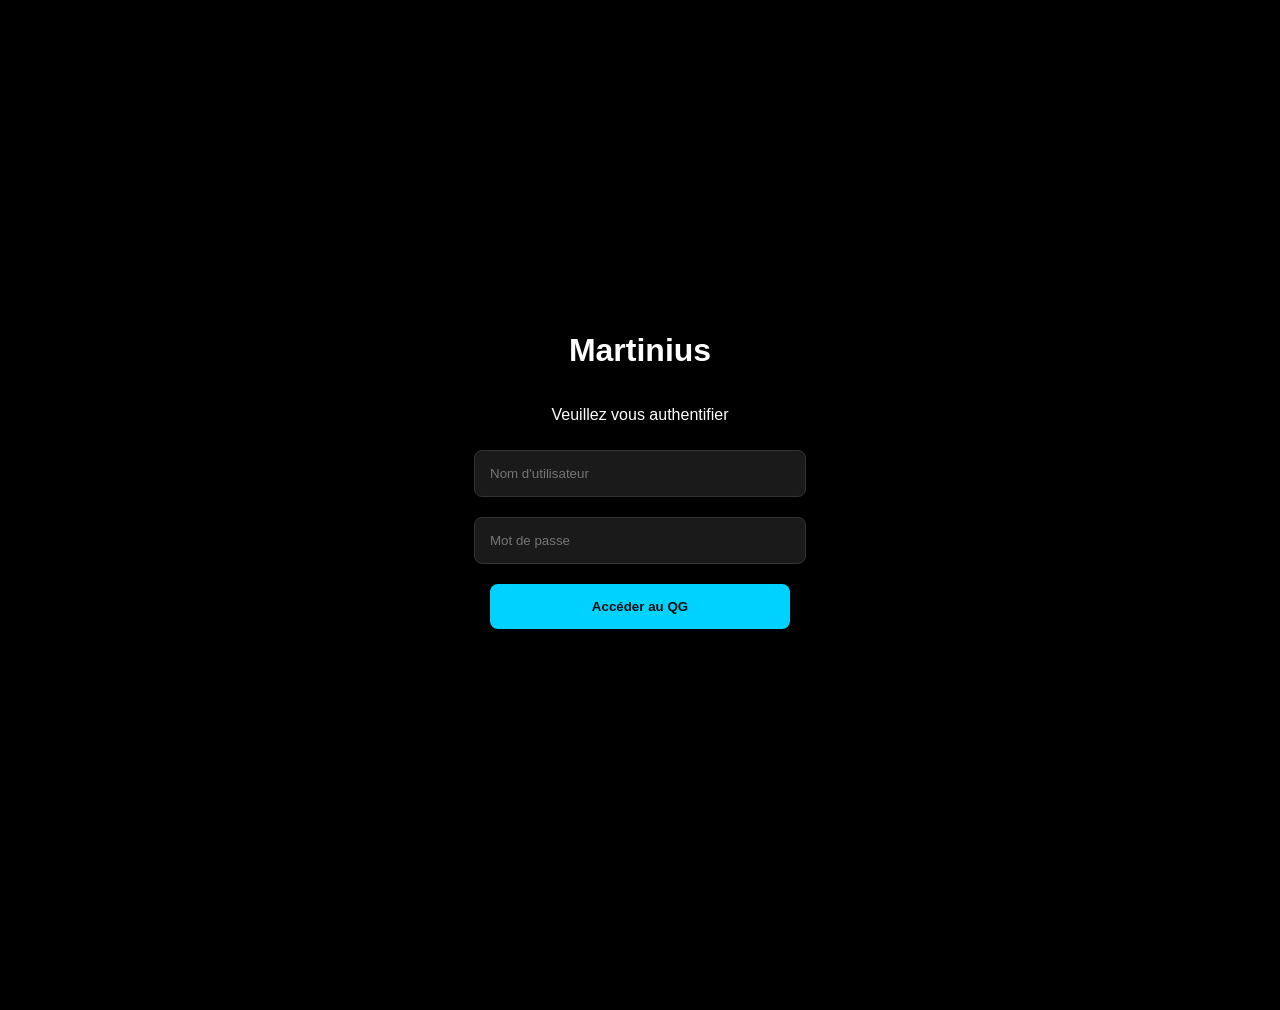
<file: index.html>
<!DOCTYPE html>
<html lang="fr">
<head>
    <meta charset="UTF-8">
    <title>Martinius - Connexion</title>
    <link rel="stylesheet" href="style.css">
    <style>
        .login-container { display: flex; flex-direction: column; align-items: center; justify-content: center; height: 100vh; padding: 20px; }
        input { width: 100%; max-width: 300px; padding: 15px; margin: 10px 0; border-radius: 8px; border: 1px solid #333; background: #1a1a1a; color: white; }
        button { width: 100%; max-width: 300px; padding: 15px; border-radius: 8px; border: none; background: #00d2ff; color: #0f0f0f; font-weight: bold; cursor: pointer; margin-top: 10px; }
    </style>
</head>
<body>
    <div class="login-container">
        <h1>Martinius</h1>
        <p>Veuillez vous authentifier</p>
        <input type="text" placeholder="Nom d'utilisateur">
        <input type="password" placeholder="Mot de passe">
        <button onclick="window.location.href='home.html'">Accéder au QG</button>
    </div>
</body>
</html>
</file>
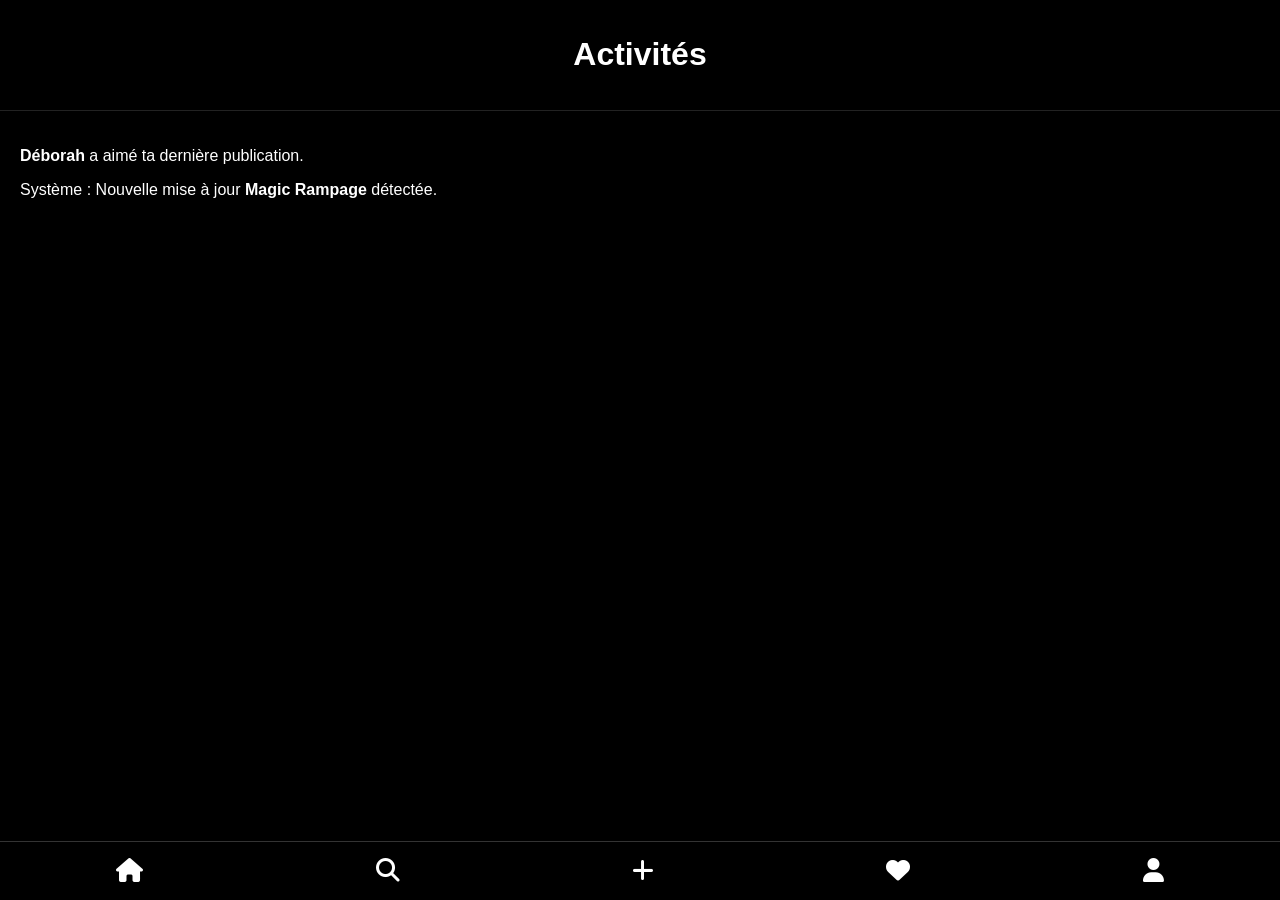
<file: explorer.html>
<!DOCTYPE html>
<html lang="fr">
<head>
    <meta charset="UTF-8">
    <title>Martinius - Notifications</title>
    <link rel="stylesheet" href="https://cdnjs.cloudflare.com/ajax/libs/font-awesome/6.4.0/css/all.min.css">
    <link rel="stylesheet" href="style.css">
</head>
<body>
    <header><h1>Activités</h1></header>

    <main style="padding: 20px;">
        <div class="post">
            <p><strong>Déborah</strong> a aimé ta dernière publication.</p>
        </div>
        <div class="post">
            <p>Système : Nouvelle mise à jour <strong>Magic Rampage</strong> détectée.</p>
        </div>
    </main>

    <footer>
        <a href="home.html"><i class="fa-solid fa-house"></i></a>
        <a href="explorer.html"><i class="fa-solid fa-magnifying-glass"></i></a>
        <a href="lox.html"><i class="fa-solid fa-plus"></i></a>
        <a href="notifications.html"><i class="fa-solid fa-heart"></i></a>
        <a href="profile.html"><i class="fa-solid fa-user"></i></a>
    </footer>
</body>
</html>
</file>
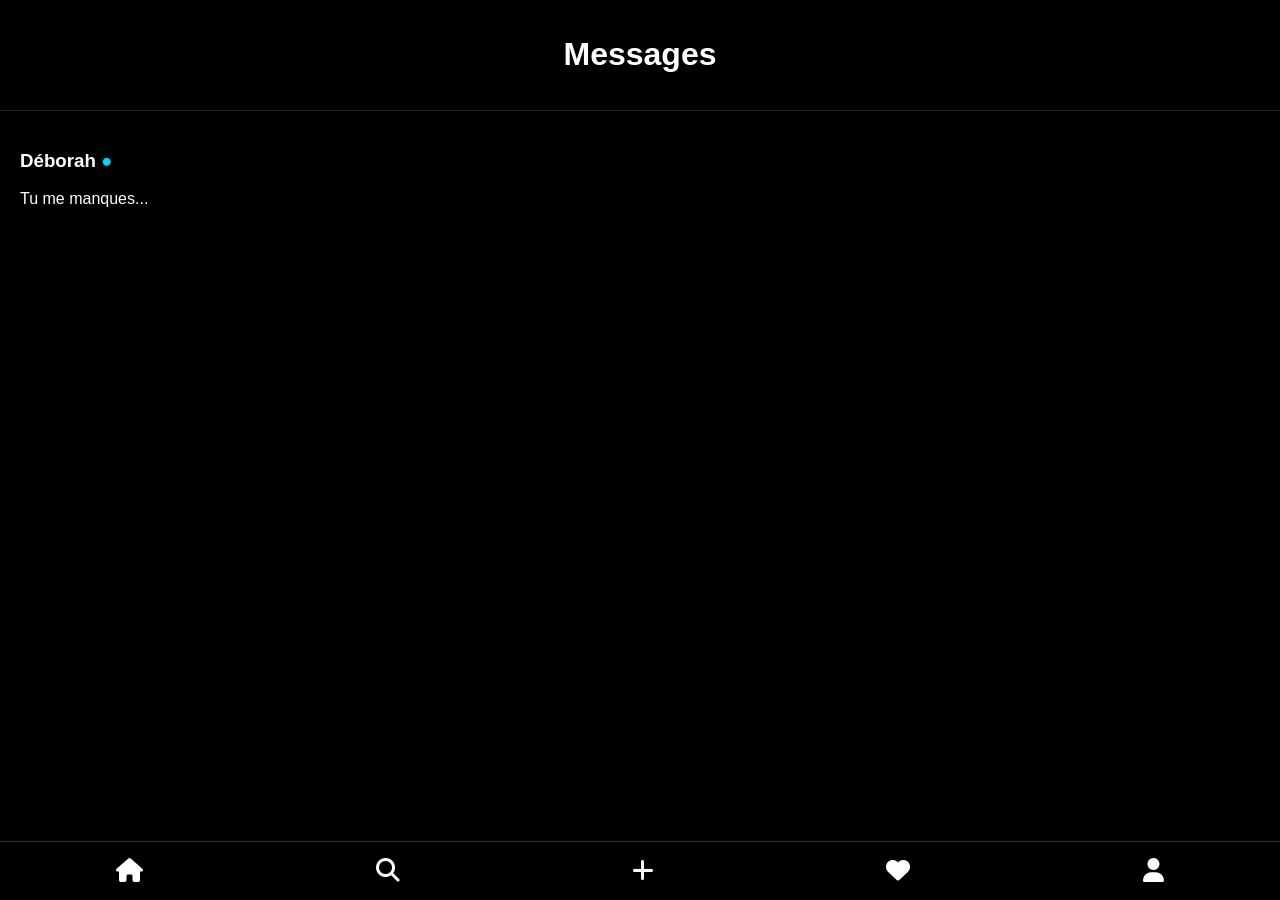
<file: lox.html>
<!DOCTYPE html>
<html lang="fr">
<head>
    <meta charset="UTF-8">
    <title>Martinius - Inbox</title>
    <link rel="stylesheet" href="https://cdnjs.cloudflare.com/ajax/libs/font-awesome/6.4.0/css/all.min.css">
    <link rel="stylesheet" href="style.css">
</head>
<body>
    <header><h1>Messages</h1></header>
    <main style="padding: 20px;">
        <div class="message">
            <h3>Déborah <span style="color: #00d2ff;">●</span></h3>
            <p>Tu me manques...</p>
        </div>
    </main>

    <footer>
        <a href="home.html"><i class="fa-solid fa-house"></i></a>
        <a href="explorer.html"><i class="fa-solid fa-magnifying-glass"></i></a>
        <a href="lox.html"><i class="fa-solid fa-plus"></i></a>
        <a href="notifications.html"><i class="fa-solid fa-heart"></i></a>
        <a href="profile.html"><i class="fa-solid fa-user"></i></a>
    </footer>
</body>
</html>
</file>
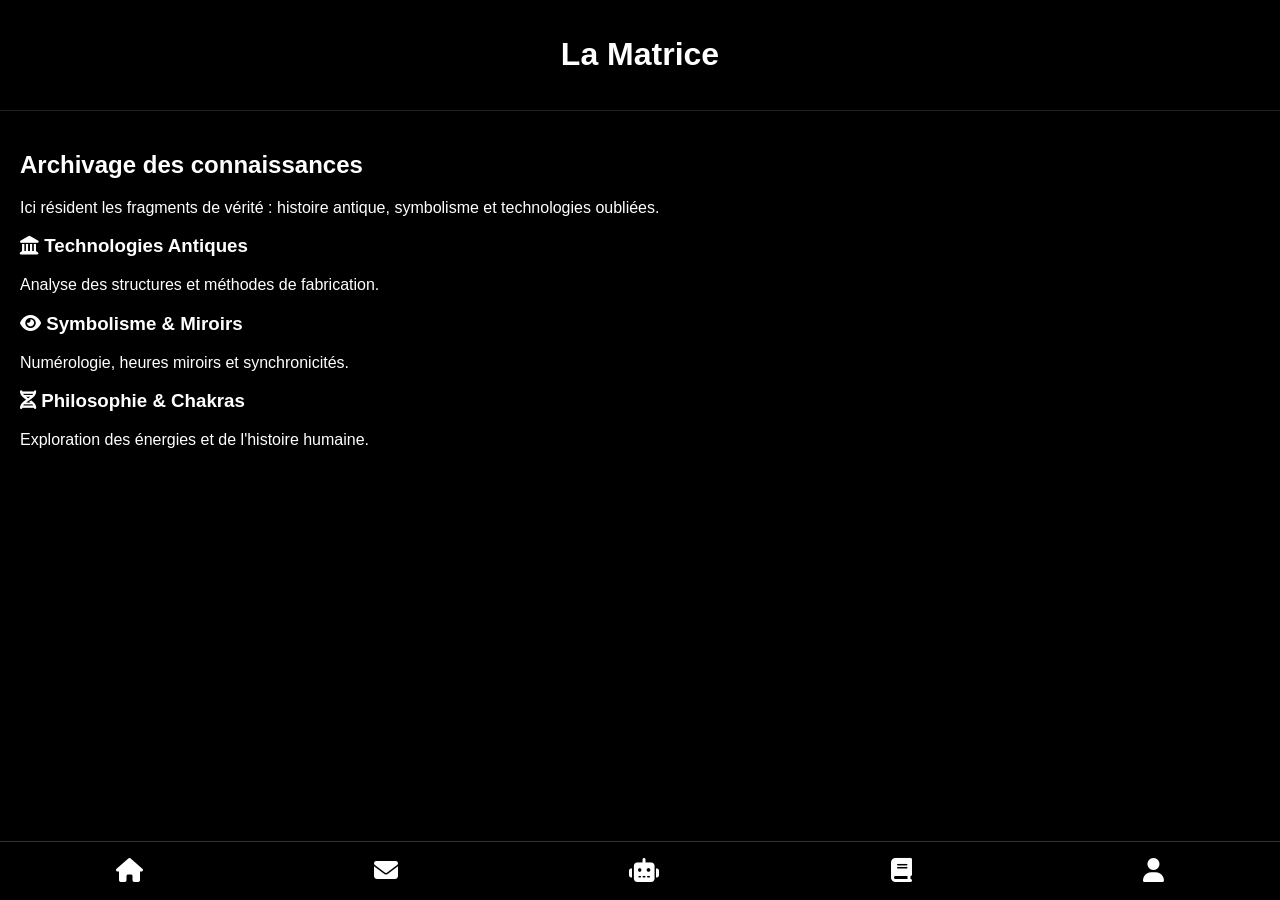
<file: matrice.html>
<!DOCTYPE html>
<html lang="fr">
<head>
    <meta charset="UTF-8">
    <title>Martinius - La Matrice</title>
    <link rel="stylesheet" href="https://cdnjs.cloudflare.com/ajax/libs/font-awesome/6.4.0/css/all.min.css">
    <link rel="stylesheet" href="style.css">
</head>
<body>
    <header><h1>La Matrice</h1></header>

    <main style="padding: 20px;">
        <div class="post">
            <h2>Archivage des connaissances</h2>
            <p>Ici résident les fragments de vérité : histoire antique, symbolisme et technologies oubliées.</p>
        </div>

        <div class="settings-list">
            <div class="post">
                <h3><i class="fa-solid fa-landmark"></i> Technologies Antiques</h3>
                <p>Analyse des structures et méthodes de fabrication.</p>
            </div>
            <div class="post">
                <h3><i class="fa-solid fa-eye"></i> Symbolisme & Miroirs</h3>
                <p>Numérologie, heures miroirs et synchronicités.</p>
            </div>
            <div class="post">
                <h3><i class="fa-solid fa-dna"></i> Philosophie & Chakras</h3>
                <p>Exploration des énergies et de l'histoire humaine.</p>
            </div>
        </div>
    </main>

    <footer style="display: flex; justify-content: space-around;">
        <a href="home.html"><i class="fa-solid fa-house"></i></a>
        <a href="inbox.html"><i class="fa-solid fa-envelope"></i></a>
        <a href="lox.html"><i class="fa-solid fa-robot"></i></a>
        <a href="matrice.html" style="color: #ffffff;"><i class="fa-solid fa-book"></i></a>
        <a href="profile.html"><i class="fa-solid fa-user"></i></a>
    </footer>
</body>
</html>
</file>
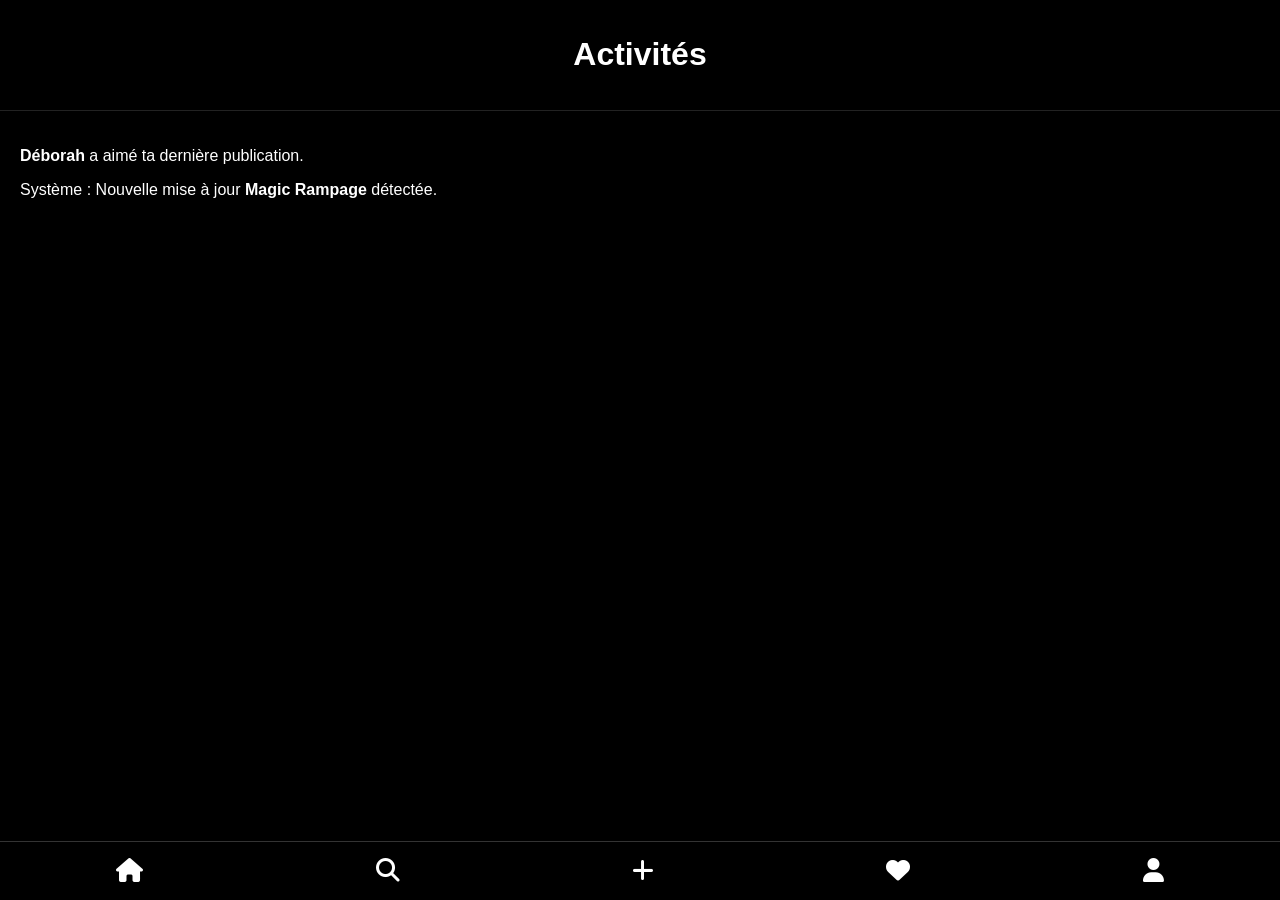
<file: notifications.html>
<!DOCTYPE html>
<html lang="fr">
<head>
    <meta charset="UTF-8">
    <title>Martinius - Notifications</title>
    <link rel="stylesheet" href="https://cdnjs.cloudflare.com/ajax/libs/font-awesome/6.4.0/css/all.min.css">
    <link rel="stylesheet" href="style.css">
</head>
<body>
    <header><h1>Activités</h1></header>

    <main style="padding: 20px;">
        <div class="post">
            <p><strong>Déborah</strong> a aimé ta dernière publication.</p>
        </div>
        <div class="post">
            <p>Système : Nouvelle mise à jour <strong>Magic Rampage</strong> détectée.</p>
        </div>
    </main>

    <footer>
        <a href="home.html"><i class="fa-solid fa-house"></i></a>
        <a href="explorer.html"><i class="fa-solid fa-magnifying-glass"></i></a>
        <a href="lox.html"><i class="fa-solid fa-plus"></i></a>
        <a href="notifications.html"><i class="fa-solid fa-heart"></i></a>
        <a href="profile.html"><i class="fa-solid fa-user"></i></a>
    </footer>
</body>
</html>
</file>
<file: style.css>
body { font-family: sans-serif; background-color: black; color: white; margin: 0; padding-bottom: 70px; }
header { padding: 15px; font-weight: bold; border-bottom: 1px solid #222; text-align: center; }

/* Grille de photos (comme le profil Insta) */
.feed-grid { display: grid; grid-template-columns: repeat(3, 1fr); gap: 2px; }
.feed-grid img { width: 100%; aspect-ratio: 1/1; object-fit: cover; background: #333; }

/* Pied de page fixe */
footer { position: fixed; bottom: 0; width: 100%; background: #000; display: flex; justify-content: space-around; padding: 15px 0; border-top: 1px solid #333; }
footer a { color: white; font-size: 1.5rem; }
</file>
